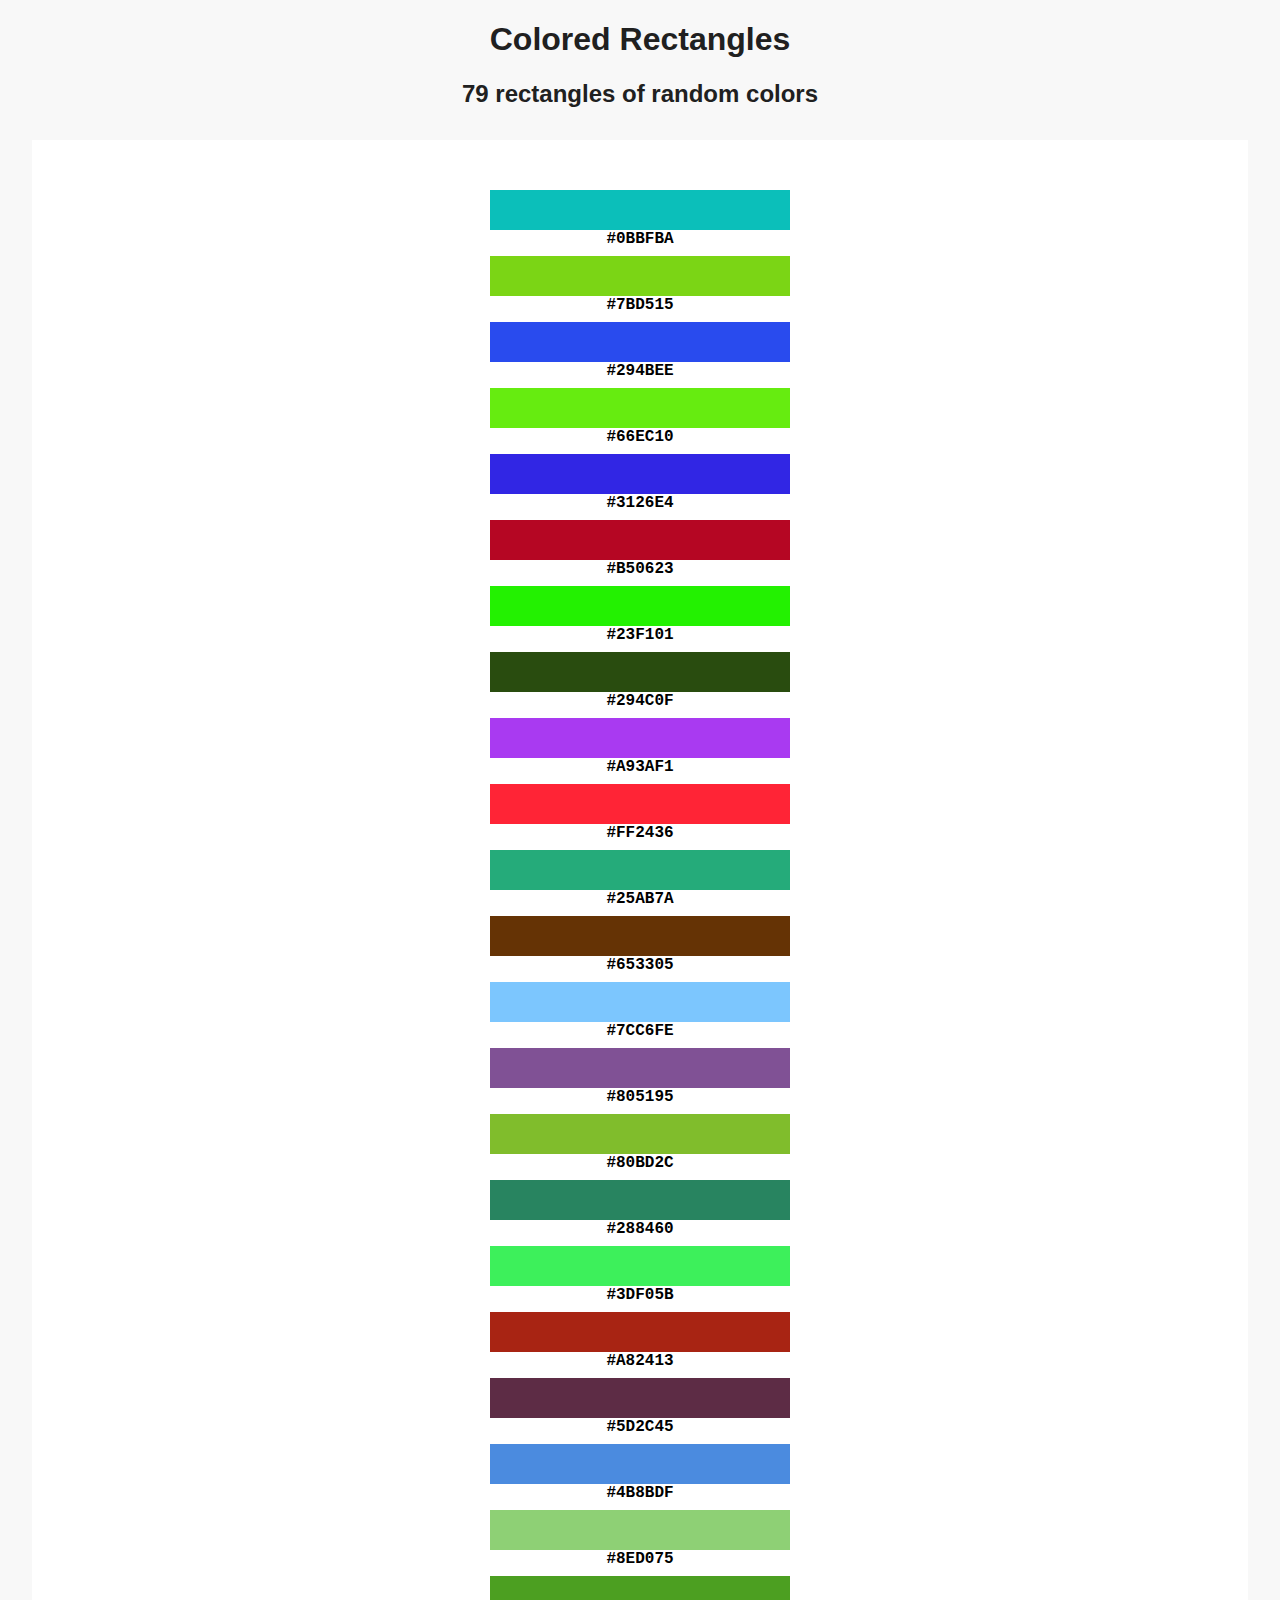
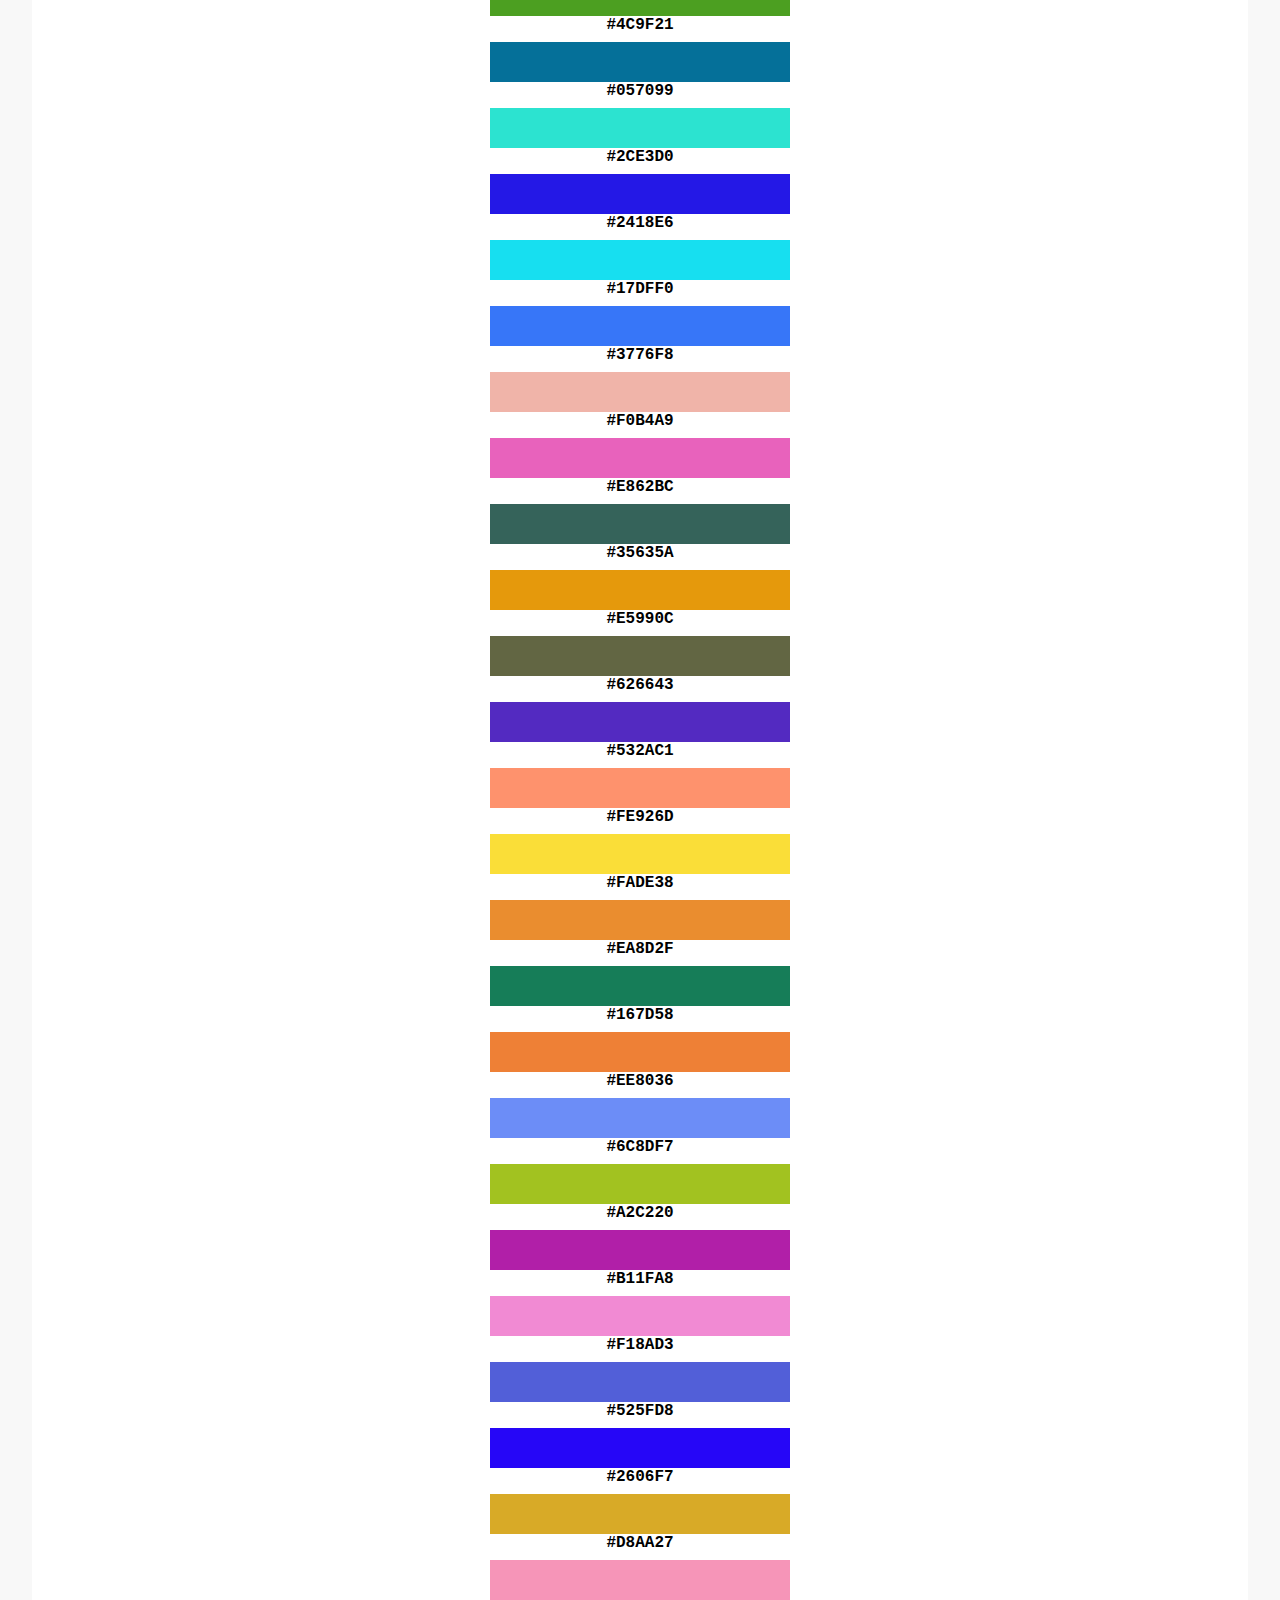
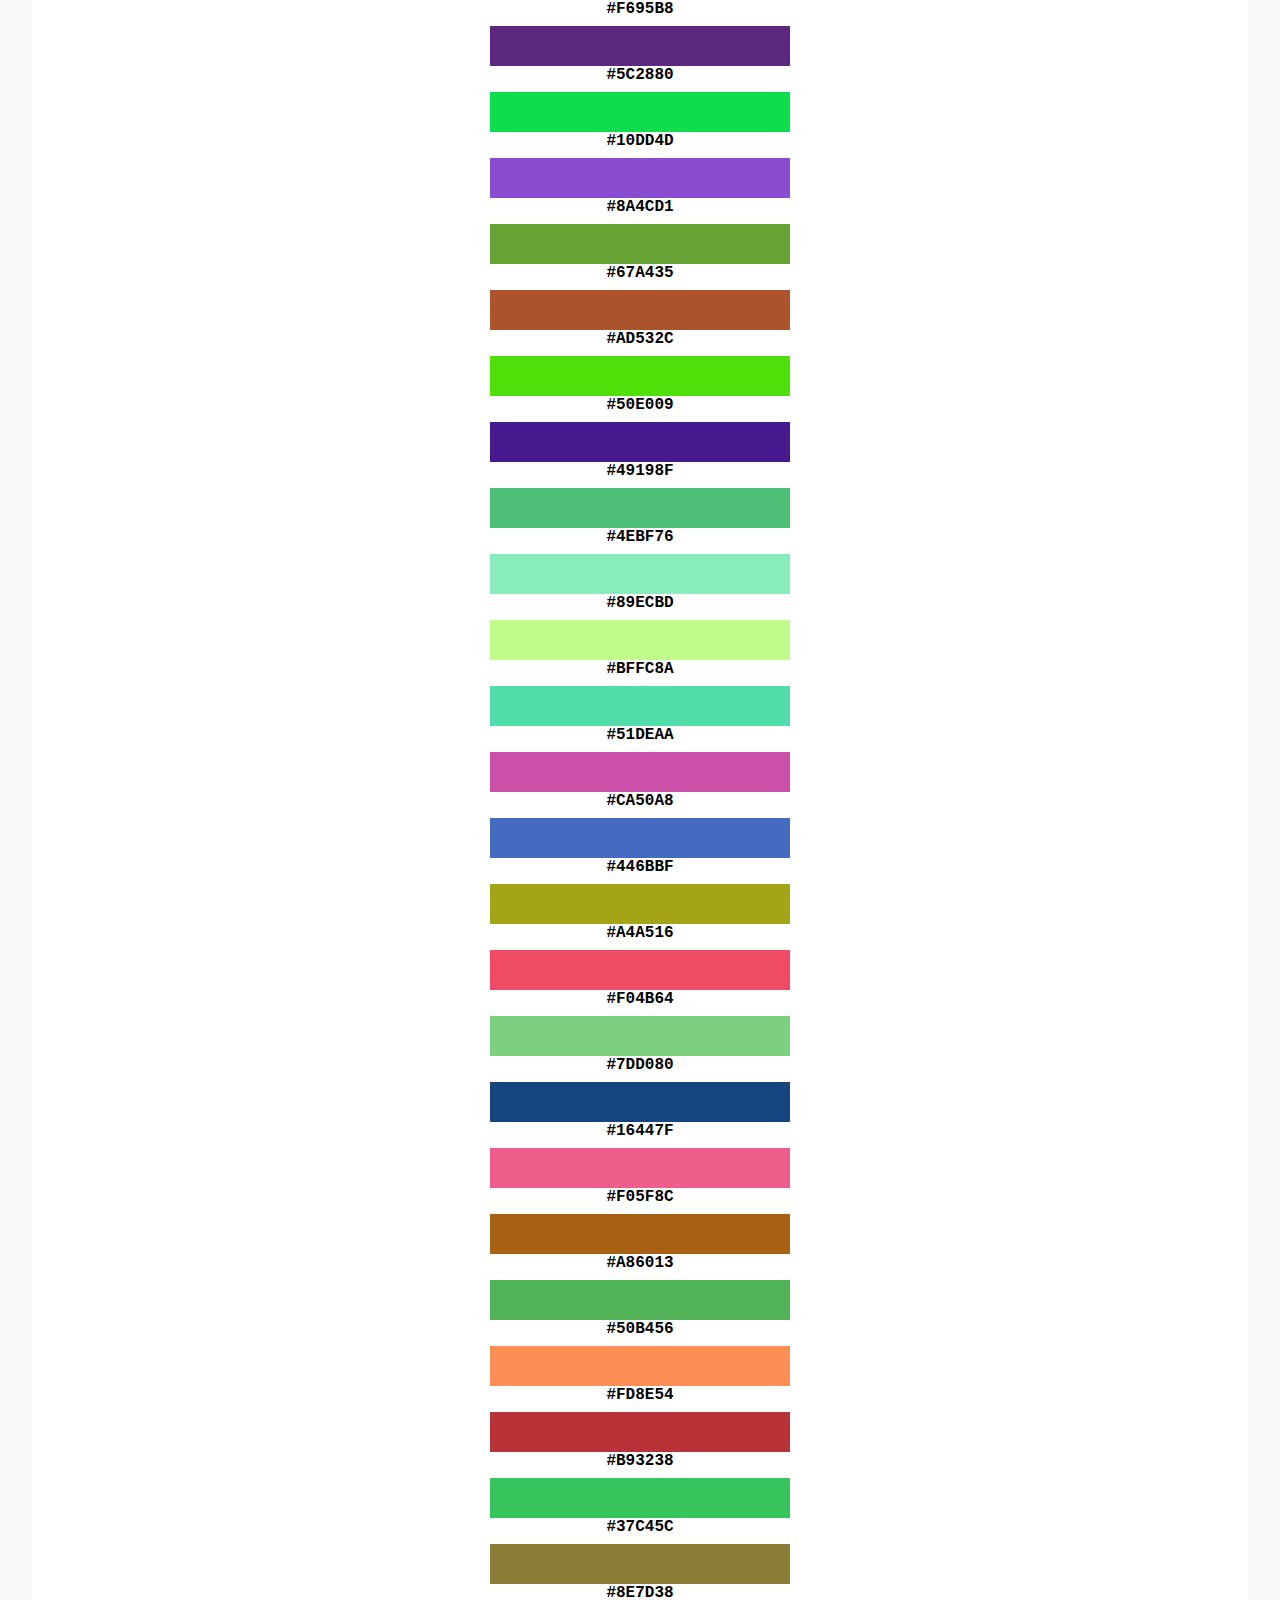
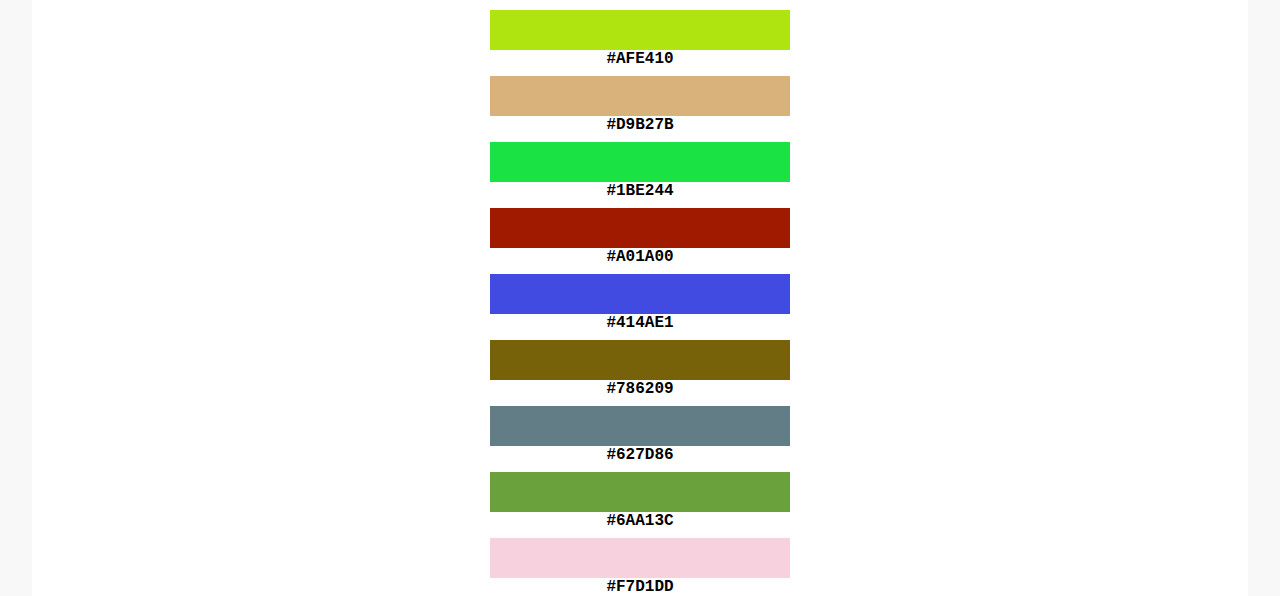
<file: 07-homework-07/index.html>
<!DOCTYPE html>
<html lang="en">
<head>
  <meta charset="UTF-8">
  <meta name="viewport" content="width=device-width, initial-scale=1.0">
  <meta http-equiv="X-UA-Compatible" content="ie=edge">
  <link rel="stylesheet" href="styles.css">
  <title>Colored Rectangles</title>
</head>

<body>
  <h1>Colored Rectangles</h1>
  <h2><span id="rect-count"></span> rectangles of random colors</h2>
  <div id="rectangle-wrapper"></div>
  <script src="script.js"></script>
</body>
</html>
</file>
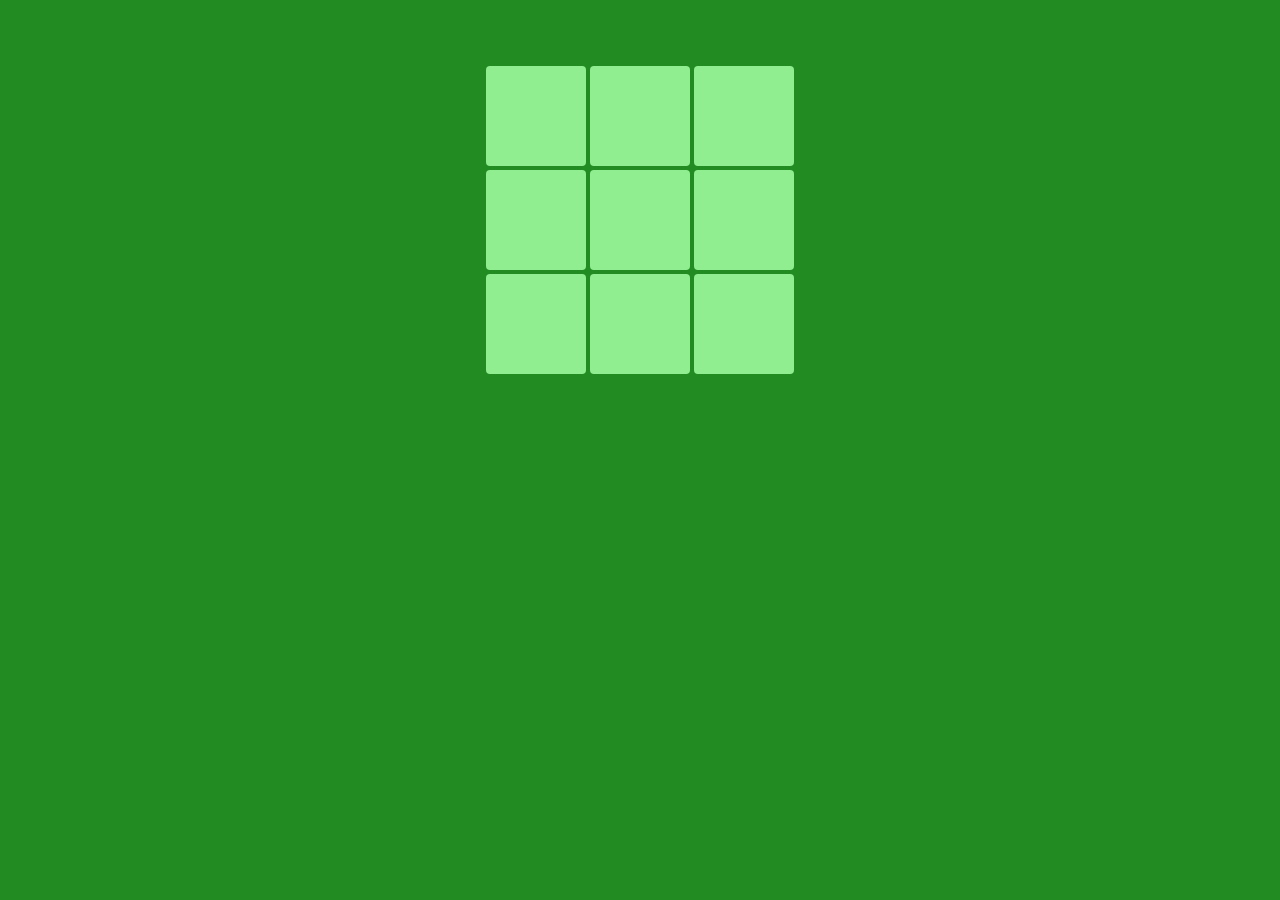
<file: 08-homework-08/index.html>
<!DOCTYPE html>
<html lang="en">
<head>
  <meta charset="UTF-8">
  <meta name="viewport" content="width=device-width, initial-scale=1.0">
  <meta http-equiv="X-UA-Compatible" content="ie=edge">
  <link rel="stylesheet" href="styles.css">
  <title>Tic-Tac-Toe Game</title>
</head>

<body>
  <div id="game-field">
    <div class="row">
      <div class="cell" id="00"></div>
      <div class="cell" id="01"></div>
      <div class="cell" id="02"></div>
    </div>
    <div class="row">
      <div class="cell" id="10"></div>
      <div class="cell" id="11"></div>
      <div class="cell" id="12"></div>
    </div>
    <div class="row">
      <div class="cell" id="20"></div>
      <div class="cell" id="21"></div>
      <div class="cell" id="22"></div>
    </div>
  </div>
  <script src="script.js"></script>
</body>
</html>
</file>
<file: 07-homework-07/styles.css>
* {
  box-sizing: border-box;
}

body {
  background-color: #F8F8F8;
  color: #202020;
  font-family: 'Segoe UI', Tahoma, Geneva, Verdana, sans-serif;
  margin: 0;
  padding: 0 32px;
  text-align: center;
}

#rectangle-wrapper {
  background-color: #FFFFFF;
  margin-top: 32px;
  padding: 50px 50px 0 50px;
}

.rectangle-container:not(:last-child) {
  margin-bottom: 8px;
}

.rectangle {
  height: 40px;
  margin: 0 auto;
  width: 300px;
}

.hex-code {
  color: #000000;
  font-family: 'Courier New', Courier, monospace;
  font-weight: bold;
}
</file>
<file: 08-homework-08/styles.css>
* {
  box-sizing: border-box;
}

body {
  background-color: forestgreen;
  margin: 0;
}

#game-field {
  margin-top: 64px;
}

.row {
  display: flex;
  margin: 0 auto;
  width: 312px;
}

.cell {
  background-color: lightgreen;
  border-radius: 4px;
  cursor: pointer;
  height: 100px;
  margin: 2px;
  position: relative;
  width: 100px;
}  

.sign {
  bottom: 0;
  cursor: not-allowed;
  font-family: monospace;
  font-size: 75px;
  left: 0;
  line-height: 100px;
  position: absolute;
  right: 0;
  text-align: center;
  top: 0;
}

.cross {
  color: red;
}

.circle {
  color: black;
  font-weight: bold;
}
</file>
